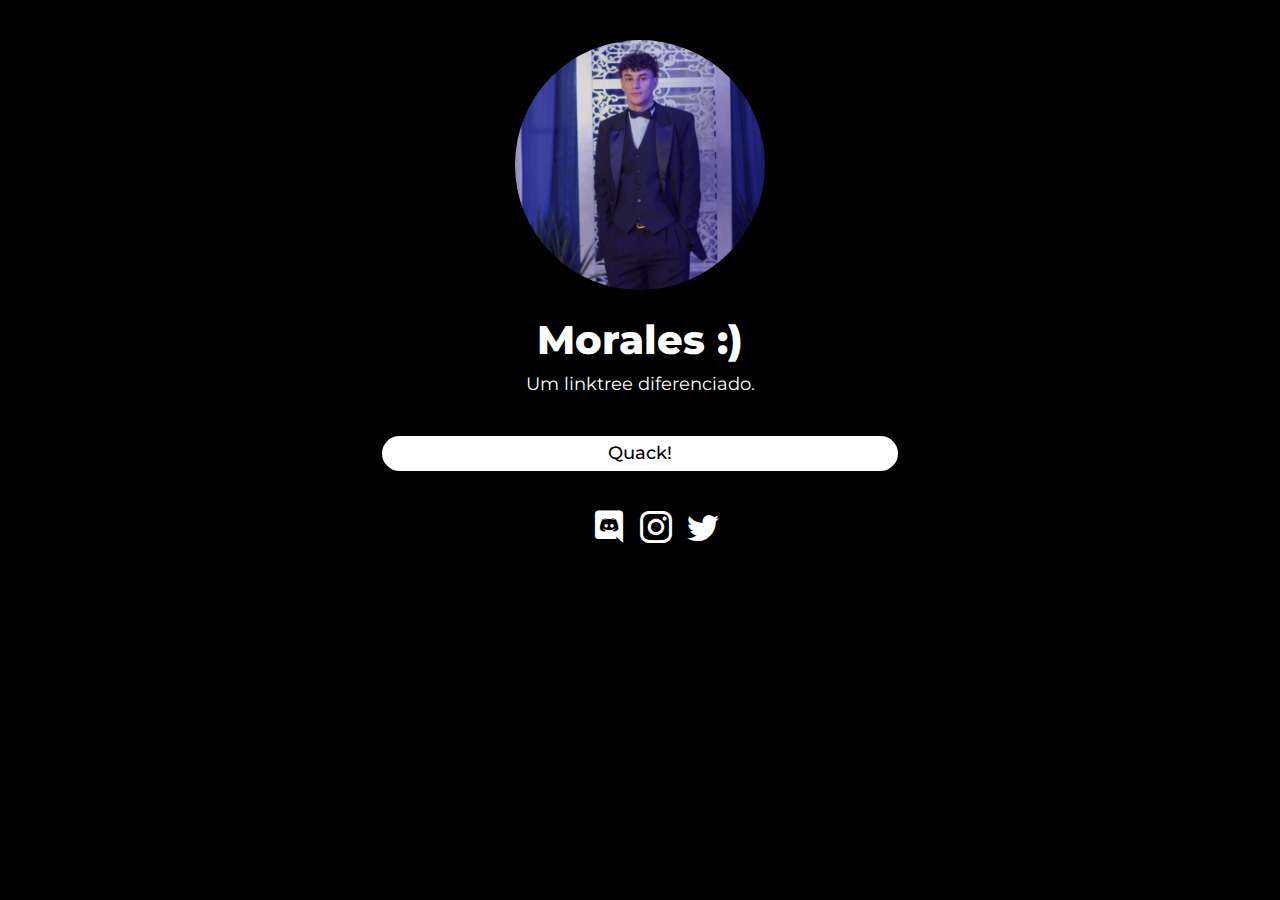
<file: index.html>
<!doctype html>&#13;
<html lang="&#112;&#116;&#45;&#98;&#114;">&#13;
<head>&#13;
&#32;&#32;&#32;&#32;<meta charset="&#117;&#116;&#102;&#45;&#56;">&#13;
&#32;&#32;&#32;&#32;<meta name="&#118;&#105;&#101;&#119;&#112;&#111;&#114;&#116;" content="&#119;&#105;&#100;&#116;&#104;&#61;&#100;&#101;&#118;&#105;&#99;&#101;&#45;&#119;&#105;&#100;&#116;&#104;&#44;&#32;&#105;&#110;&#105;&#116;&#105;&#97;&#108;&#45;&#115;&#99;&#97;&#108;&#101;&#61;&#49;">&#13;
&#32;&#32;&#32;&#32;<meta name="&#97;&#117;&#116;&#104;&#111;&#114;" content="&#71;&#105;&#108;&#98;&#101;&#114;&#116;&#111;&#32;&#77;&#111;&#114;&#97;&#108;&#101;&#115;">&#13;
&#32;&#32;&#32;&#32;<meta name="&#100;&#101;&#115;&#99;&#114;&#105;&#112;&#116;&#105;&#111;&#110;" content="&#83;&#105;&#116;&#101;&#32;&#99;&#114;&#105;&#97;&#100;&#111;&#32;&#112;&#97;&#114;&#97;&#32;&#112;&#111;&#114;&#116;&#105;&#102;&#195;&#179;&#108;&#105;&#111;&#46;">&#13;
&#32;&#32;&#32;&#32;<title>&#77;&#111;&#114;&#97;&#108;&#101;&#115;</title>&#13;
&#32;&#32;&#32;&#32;<link rel="&#115;&#104;&#111;&#114;&#116;&#99;&#117;&#116;&#32;&#105;&#99;&#111;&#110;" href=favicon.png/>&#13;
&#32;&#32;&#32;&#32;<link rel="&#115;&#116;&#121;&#108;&#101;&#115;&#104;&#101;&#101;&#116;" type="&#116;&#101;&#120;&#116;&#47;&#99;&#115;&#115;" href="&#99;&#115;&#115;&#47;&#115;&#116;&#121;&#108;&#101;&#46;&#99;&#115;&#115;">&#13;
&#32;&#32;&#32;&#32;<link rel="&#115;&#116;&#121;&#108;&#101;&#115;&#104;&#101;&#101;&#116;" type="&#116;&#101;&#120;&#116;&#47;&#99;&#115;&#115;" href="&#102;&#111;&#110;&#116;&#47;&#98;&#111;&#111;&#116;&#115;&#116;&#114;&#97;&#112;&#45;&#105;&#99;&#111;&#110;&#115;&#46;&#99;&#115;&#115;">&#13;
&#32;&#32;&#32;&#32;<link rel="&#115;&#116;&#121;&#108;&#101;&#115;&#104;&#101;&#101;&#116;" type="&#116;&#101;&#120;&#116;&#47;&#99;&#115;&#115;" href="&#99;&#115;&#115;&#47;&#98;&#111;&#111;&#116;&#115;&#116;&#114;&#97;&#112;&#46;&#109;&#105;&#110;&#46;&#99;&#115;&#115;">&#13;
&#32;&#32;&#32;&#32;<link rel="&#112;&#114;&#101;&#99;&#111;&#110;&#110;&#101;&#99;&#116;" href="&#104;&#116;&#116;&#112;&#115;&#58;&#47;&#47;&#102;&#111;&#110;&#116;&#115;&#46;&#103;&#115;&#116;&#97;&#116;&#105;&#99;&#46;&#99;&#111;&#109;">&#13;
&#32;&#32;&#32;&#32;<link href="&#104;&#116;&#116;&#112;&#115;&#58;&#47;&#47;&#102;&#111;&#110;&#116;&#115;&#46;&#103;&#111;&#111;&#103;&#108;&#101;&#97;&#112;&#105;&#115;&#46;&#99;&#111;&#109;&#47;&#99;&#115;&#115;&#50;&#63;&#102;&#97;&#109;&#105;&#108;&#121;&#61;&#77;&#111;&#110;&#116;&#115;&#101;&#114;&#114;&#97;&#116;&#58;&#119;&#103;&#104;&#116;&#64;&#52;&#48;&#48;&#59;&#53;&#48;&#48;&#59;&#54;&#48;&#48;&#59;&#55;&#48;&#48;&#59;&#56;&#48;&#48;&#38;&#100;&#105;&#115;&#112;&#108;&#97;&#121;&#61;&#115;&#119;&#97;&#112;" rel="&#115;&#116;&#121;&#108;&#101;&#115;&#104;&#101;&#101;&#116;">&#13;
</head>&#13;
<body>&#13;
&#32;&#32;&#32;&#32;<main>&#13;
&#32;&#32;&#32;&#32;&#32;&#32;&#32;&#32;<div class="&#99;&#111;&#110;&#116;&#97;&#105;&#110;&#101;&#114;&#45;&#102;&#108;&#117;&#105;&#100;&#32;&#112;&#104;&#111;&#116;&#111;" id="&#116;&#111;&#112;">&#13;
&#32;&#32;&#32;&#32;&#32;&#32;&#32;&#32;&#32;&#32;&#32;&#32;<div class="&#114;&#111;&#119;">&#13;
&#32;&#32;&#32;&#32;&#32;&#32;&#32;&#32;&#32;&#32;&#32;&#32;&#32;&#32;&#32;&#32;<div class="&#99;&#111;&#108;">&#13;
&#32;&#32;&#32;&#32;&#32;&#32;&#32;&#32;&#32;&#32;&#32;&#32;&#32;&#32;&#32;&#32;&#32;&#32;&#32;&#32;<p>&#13;
&#32;&#32;&#32;&#32;&#32;&#32;&#32;&#32;&#32;&#32;&#32;&#32;&#32;&#32;&#32;&#32;&#32;&#32;&#32;&#32;&#32;&#32;&#32;&#32;<img src="&#105;&#109;&#103;&#47;&#112;&#114;&#111;&#102;&#105;&#108;&#101;&#46;&#106;&#112;&#103;">&#13;
&#32;&#32;&#32;&#32;&#32;&#32;&#32;&#32;&#32;&#32;&#32;&#32;&#32;&#32;&#32;&#32;&#32;&#32;&#32;&#32;</p>&#13;
&#32;&#32;&#32;&#32;&#32;&#32;&#32;&#32;&#32;&#32;&#32;&#32;&#32;&#32;&#32;&#32;</div>&#13;
&#32;&#32;&#32;&#32;&#32;&#32;&#32;&#32;&#32;&#32;&#32;&#32;</div>&#13;
&#32;&#32;&#32;&#32;&#32;&#32;&#32;&#32;</div>&#13;
&#32;&#32;&#32;&#32;&#32;&#32;&#32;&#32;<div class="&#99;&#111;&#110;&#116;&#97;&#105;&#110;&#101;&#114;&#45;&#102;&#108;&#117;&#105;&#100;&#32;&#116;&#105;&#116;&#108;&#101;">&#13;
&#32;&#32;&#32;&#32;&#32;&#32;&#32;&#32;&#32;&#32;&#32;&#32;<div class="&#114;&#111;&#119;">&#13;
&#32;&#32;&#32;&#32;&#32;&#32;&#32;&#32;&#32;&#32;&#32;&#32;&#32;&#32;&#32;&#32;<div class="&#99;&#111;&#108;">&#13;
&#32;&#32;&#32;&#32;&#32;&#32;&#32;&#32;&#32;&#32;&#32;&#32;&#32;&#32;&#32;&#32;&#32;&#32;&#32;&#32;<h1>&#77;&#111;&#114;&#97;&#108;&#101;&#115;&#32;&#58;&#41;</h1>&#13;
&#32;&#32;&#32;&#32;&#32;&#32;&#32;&#32;&#32;&#32;&#32;&#32;&#32;&#32;&#32;&#32;</div>&#13;
&#32;&#32;&#32;&#32;&#32;&#32;&#32;&#32;&#32;&#32;&#32;&#32;</div>&#13;
&#32;&#32;&#32;&#32;&#32;&#32;&#32;&#32;</div>&#13;
&#32;&#32;&#32;&#32;&#32;&#32;&#32;&#32;<div class="&#99;&#111;&#110;&#116;&#97;&#105;&#110;&#101;&#114;&#45;&#102;&#108;&#117;&#105;&#100;&#32;&#98;&#105;&#111;">&#13;
&#32;&#32;&#32;&#32;&#32;&#32;&#32;&#32;&#32;&#32;&#32;&#32;<div class="&#114;&#111;&#119;">&#13;
&#32;&#32;&#32;&#32;&#32;&#32;&#32;&#32;&#32;&#32;&#32;&#32;&#32;&#32;&#32;&#32;<div class="&#99;&#111;&#108;">&#13;
&#32;&#32;&#32;&#32;&#32;&#32;&#32;&#32;&#32;&#32;&#32;&#32;&#32;&#32;&#32;&#32;&#32;&#32;&#32;&#32;<p>&#85;&#109;&#32;&#108;&#105;&#110;&#107;&#116;&#114;&#101;&#101;&#32;&#100;&#105;&#102;&#101;&#114;&#101;&#110;&#99;&#105;&#97;&#100;&#111;&#46;</p>&#13;
&#32;&#32;&#32;&#32;&#32;&#32;&#32;&#32;&#32;&#32;&#32;&#32;&#32;&#32;&#32;&#32;</div>&#13;
&#32;&#32;&#32;&#32;&#32;&#32;&#32;&#32;&#32;&#32;&#32;&#32;</div>&#13;
&#32;&#32;&#32;&#32;&#32;&#32;&#32;&#32;</div>&#13;
&#32;&#32;&#32;&#32;&#32;&#32;&#32;&#32;<div class="&#99;&#111;&#110;&#116;&#97;&#105;&#110;&#101;&#114;&#45;&#102;&#108;&#117;&#105;&#100;&#32;&#108;&#105;&#110;&#107;&#115;">&#13;
&#32;&#32;&#32;&#32;&#32;&#32;&#32;&#32;&#32;&#32;&#32;&#32;<div class="&#114;&#111;&#119;">&#13;
&#32;&#32;&#32;&#32;&#32;&#32;&#32;&#32;&#32;&#32;&#32;&#32;&#32;&#32;&#32;&#32;<div class="&#99;&#111;&#108;">&#13;
&#32;&#32;&#32;&#32;&#32;&#32;&#32;&#32;&#32;&#32;&#32;&#32;&#32;&#32;&#32;&#32;&#32;&#32;&#32;&#32;<a href="&#113;&#117;&#97;&#99;&#107;&#46;&#119;&#101;&#98;&#109;" target="&#95;&#98;&#108;&#97;&#110;&#107;" class="&#98;&#111;&#116;&#97;&#111;">&#13;
&#32;&#32;&#32;&#32;&#32;&#32;&#32;&#32;&#32;&#32;&#32;&#32;&#32;&#32;&#32;&#32;&#32;&#32;&#32;&#32;&#32;&#32;&#32;&#32;<p>&#81;&#117;&#97;&#99;&#107;&#33;</p>&#13;
&#32;&#32;&#32;&#32;&#32;&#32;&#32;&#32;&#32;&#32;&#32;&#32;&#32;&#32;&#32;&#32;&#32;&#32;&#32;&#32;</a>&#13;
&#32;&#32;&#32;&#32;&#32;&#32;&#32;&#32;&#32;&#32;&#32;&#32;&#32;&#32;&#32;&#32;</div>&#13;
&#32;&#32;&#32;&#32;&#32;&#32;&#32;&#32;&#32;&#32;&#32;&#32;</div>&#13;
&#32;&#32;&#32;&#32;&#32;&#32;&#32;&#32;</div>&#13;
&#32;&#32;&#32;&#32;&#32;&#32;&#32;&#32;<div class="&#99;&#111;&#110;&#116;&#97;&#105;&#110;&#101;&#114;&#45;&#102;&#108;&#117;&#105;&#100;&#32;&#115;&#111;&#99;&#105;&#97;&#108;">&#13;
&#32;&#32;&#32;&#32;&#32;&#32;&#32;&#32;&#32;&#32;&#32;&#32;<div class="&#114;&#111;&#119;">&#13;
&#32;&#32;&#32;&#32;&#32;&#32;&#32;&#32;&#32;&#32;&#32;&#32;&#32;&#32;&#32;&#32;<div class="&#99;&#111;&#108;">&#13;
&#32;&#32;&#32;&#32;&#32;&#32;&#32;&#32;&#32;&#32;&#32;&#32;&#32;&#32;&#32;&#32;&#32;&#32;&#32;&#32;<ul>&#13;
&#9;&#9;&#9;&#9;&#9;&#9;<li><a href="&#104;&#116;&#116;&#112;&#115;&#58;&#47;&#47;&#100;&#105;&#115;&#99;&#111;&#114;&#100;&#46;&#103;&#103;&#47;&#90;&#66;&#112;&#86;&#101;&#80;&#85;&#81;&#50;&#119;" target="&#95;&#98;&#108;&#97;&#110;&#107;"><i class="&#98;&#105;&#32;&#98;&#105;&#45;&#100;&#105;&#115;&#99;&#111;&#114;&#100;" style="&#102;&#111;&#110;&#116;&#45;&#115;&#105;&#122;&#101;&#58;&#32;&#50;&#114;&#101;&#109;&#59;" title="&#68;&#105;&#115;&#99;&#111;&#114;&#100;"></i></a></li>&#13;
&#32;&#32;&#32;&#32;&#32;&#32;&#32;&#32;&#32;&#32;&#32;&#32;&#32;&#32;&#32;&#32;&#32;&#32;&#32;&#32;&#32;&#32;&#32;&#32;<li><a href="&#104;&#116;&#116;&#112;&#115;&#58;&#47;&#47;&#119;&#119;&#119;&#46;&#105;&#110;&#115;&#116;&#97;&#103;&#114;&#97;&#109;&#46;&#99;&#111;&#109;&#47;&#103;&#105;&#108;&#98;&#101;&#114;&#116;&#111;&#109;&#114;&#108;&#115;&#47;" target="&#95;&#98;&#108;&#97;&#110;&#107;"><i class="&#98;&#105;&#32;&#98;&#105;&#45;&#105;&#110;&#115;&#116;&#97;&#103;&#114;&#97;&#109;" style="&#102;&#111;&#110;&#116;&#45;&#115;&#105;&#122;&#101;&#58;&#32;&#50;&#114;&#101;&#109;&#59;" title="&#73;&#110;&#115;&#116;&#97;&#103;&#114;&#97;&#109;"></i></a></li>&#13;
&#9;&#9;&#9;&#9;&#9;&#9;<li><a href="&#104;&#116;&#116;&#112;&#115;&#58;&#47;&#47;&#116;&#119;&#105;&#116;&#116;&#101;&#114;&#46;&#99;&#111;&#109;&#47;&#109;&#111;&#114;&#97;&#115;&#106;&#100;&#106;&#119;&#104;&#115;&#110;&#100;&#110;&#100;&#63;&#115;&#61;&#49;&#49;&#38;&#116;&#61;&#88;&#102;&#81;&#87;&#55;&#106;&#65;&#122;&#90;&#121;&#119;&#45;&#67;&#72;&#88;&#73;&#66;&#104;&#48;&#119;&#97;&#65;" target="&#95;&#98;&#108;&#97;&#110;&#107;"><i class="&#98;&#105;&#32;&#98;&#105;&#45;&#116;&#119;&#105;&#116;&#116;&#101;&#114;" style="&#102;&#111;&#110;&#116;&#45;&#115;&#105;&#122;&#101;&#58;&#32;&#50;&#114;&#101;&#109;&#59;" title="&#84;&#119;&#105;&#116;&#116;&#101;&#114;"></i></a></li>&#13;
&#32;&#32;&#32;&#32;&#32;&#32;&#32;&#32;&#32;&#32;&#32;&#32;&#32;&#32;&#32;&#32;&#32;&#32;&#32;&#32;</ul>&#13;
&#32;&#32;&#32;&#32;&#32;&#32;&#32;&#32;&#32;&#32;&#32;&#32;&#32;&#32;&#32;&#32;</div>&#13;
&#32;&#32;&#32;&#32;&#32;&#32;&#32;&#32;&#32;&#32;&#32;&#32;</div>&#13;
&#32;&#32;&#32;&#32;&#32;&#32;&#32;&#32;</div>&#13;
&#32;&#32;&#32;&#32;</main>&#13;
</body>&#13;
&#32;&#32;&#32;&#32;<script src="&#106;&#115;&#47;&#98;&#111;&#111;&#116;&#115;&#116;&#114;&#97;&#112;&#46;&#106;&#115;"></script>&#13;
</html>&#13;
</file>
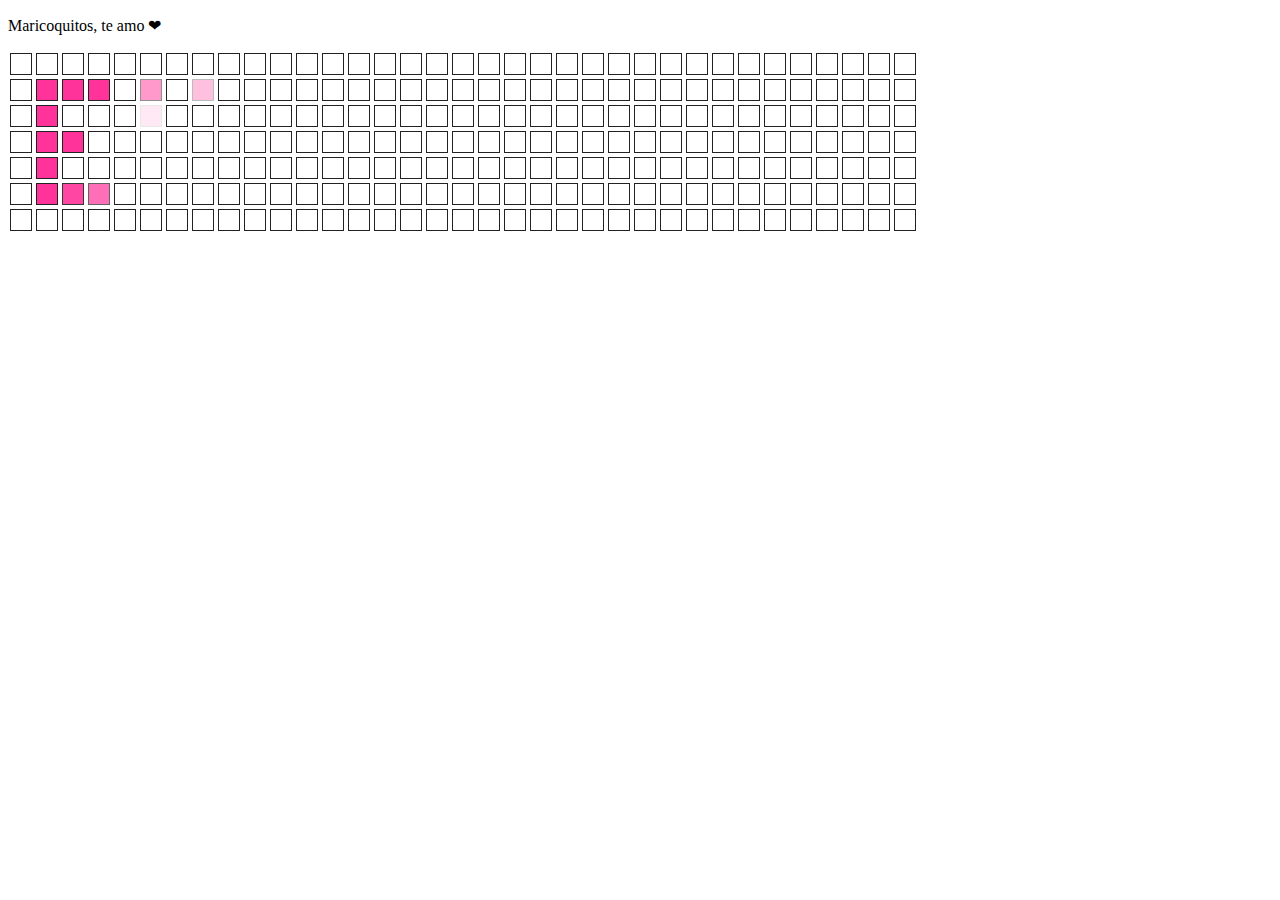
<file: maricoquitos/index.html>
<!DOCTYPE html>
<html>
<head>
    <title>❤</title>
    <script>
       onload = function () {
            var d = document;
            function feedin (feed, speed) {
                var filter = 0;
                feed.style.opacity = 0;
                feed.style.MozOpacity = 0;
                var timer = setInterval(function () {
                    filter ++;
                    feed.style.opacity = (filter / 10);
                    feed.style.MozOpacity = (filter / 10);
                    if (filter == 10) {
                        clearInterval(timer);
                    } 
                },speed);
            } 
			
			// Coração [58, 59, 61, 62, 93, 95, 97, 128, 132, 164, 166, 200] 
            var str = [ 
                [36,37,38,71,106,107,141,176,177,178], [40, 42,75, 77, 110, 112, 145,147,180,181,182], 
				[186,151,116,81, 45, 46,47], [186,49, 51, 50,84,119, 120,154,190, 189, 191],
				[54, 55, 56, 89, 91, 126, 125, 124, 196, 194, 161, 159], [204, 205,169,134,99,64,65,66,101,136,171,206],
				[58,62,93, 94, 96, 97, 128, 129, 130, 131, 132, 163, 165, 167, 198, 202] 

            ];
            for (i=0;i<245;i++) {
                var box = d.createElement('div');
                with (d.body.appendChild(box).style) {
                    if (i % 35 == 0) { clear = 'both'; }
                    border = 'solid #222 1px';
                    width = '20px';
                    height = '20px';
                    margin = '2px';
                    float = 'left';
                }   
            }

            var mess = d.getElementsByTagName('div');
            var i = 0, j = 0;
            setInterval(function () {
                feedin(mess[str[i][j]], 25);
                mess[str[i][j]].style.background = '#F39'
                j++;
                if (i == str.length) { clearInterval(timer); }
                if (j == str[i].length) { i++; j = 0; }
            }, 50);
        } 
    </script>
	<p>Maricoquitos, te amo ❤</p>
</head>
<body>
</body>
</html>
</file>
